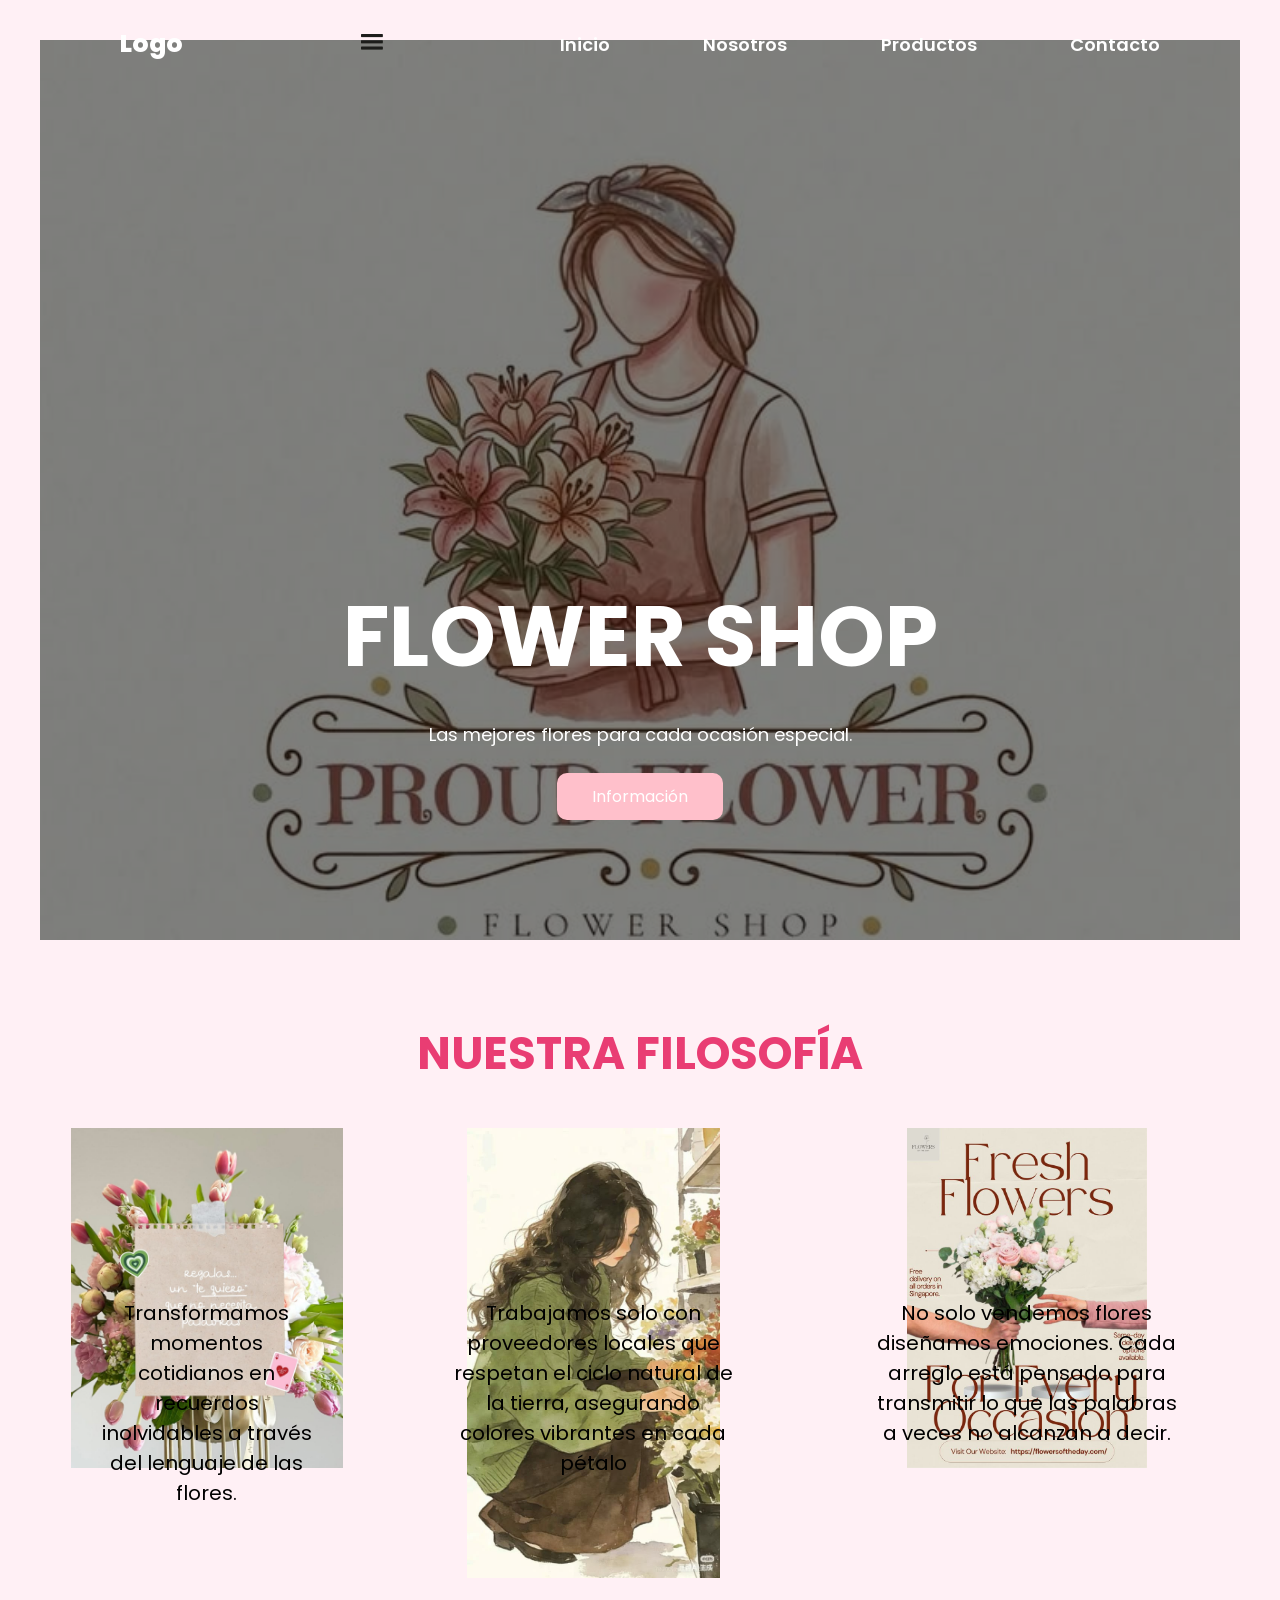
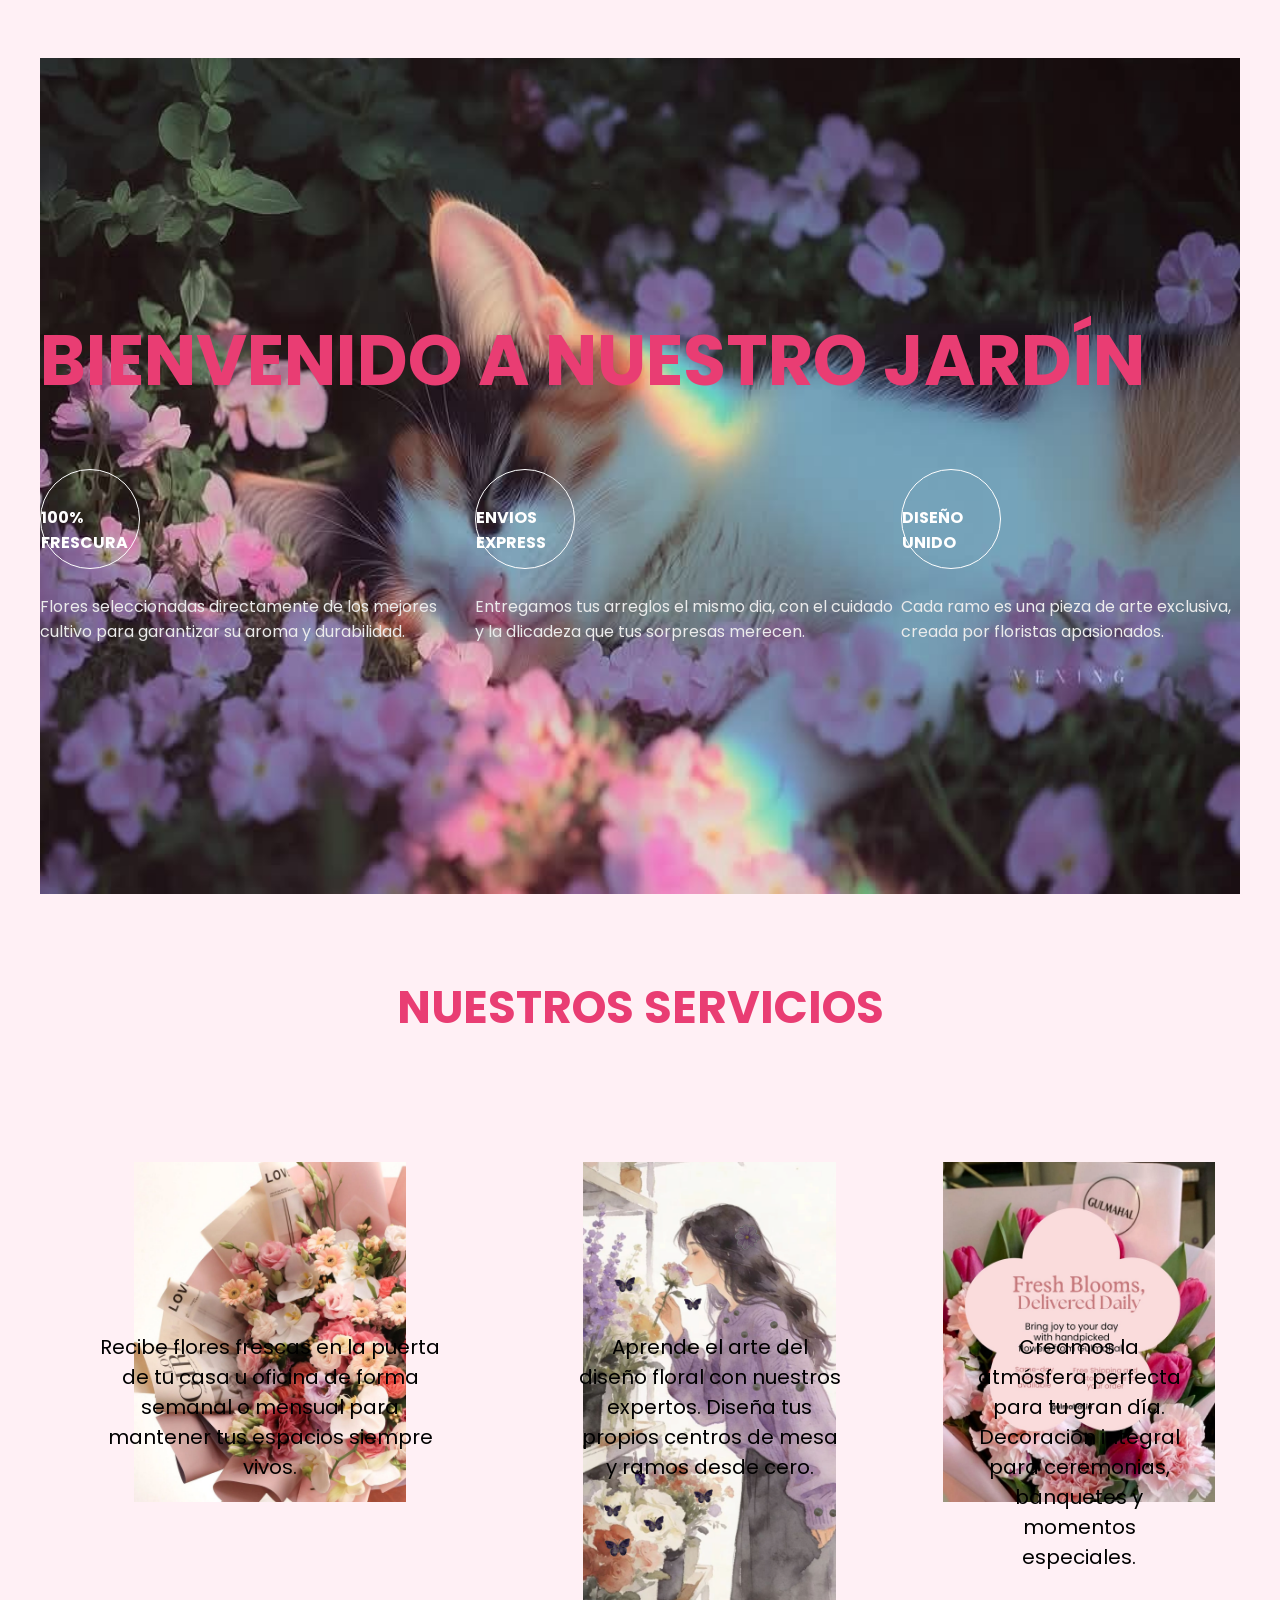
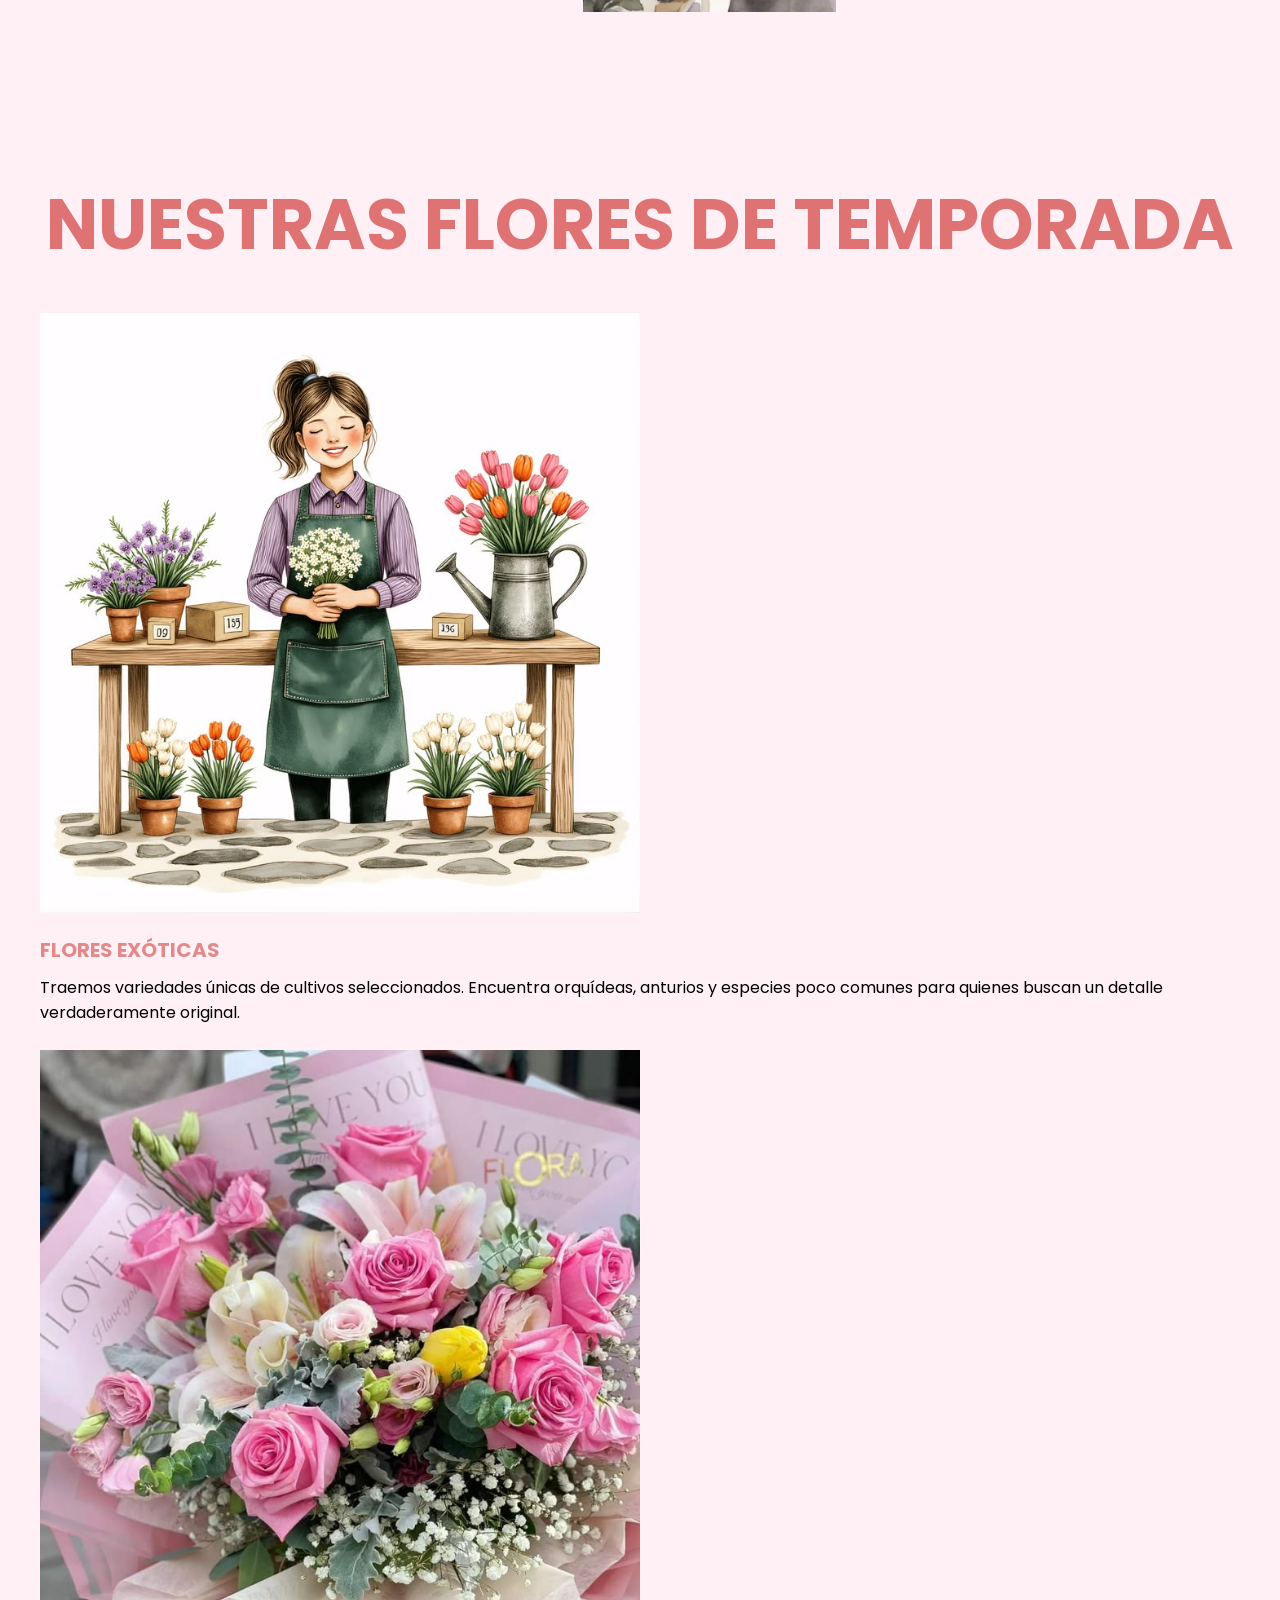
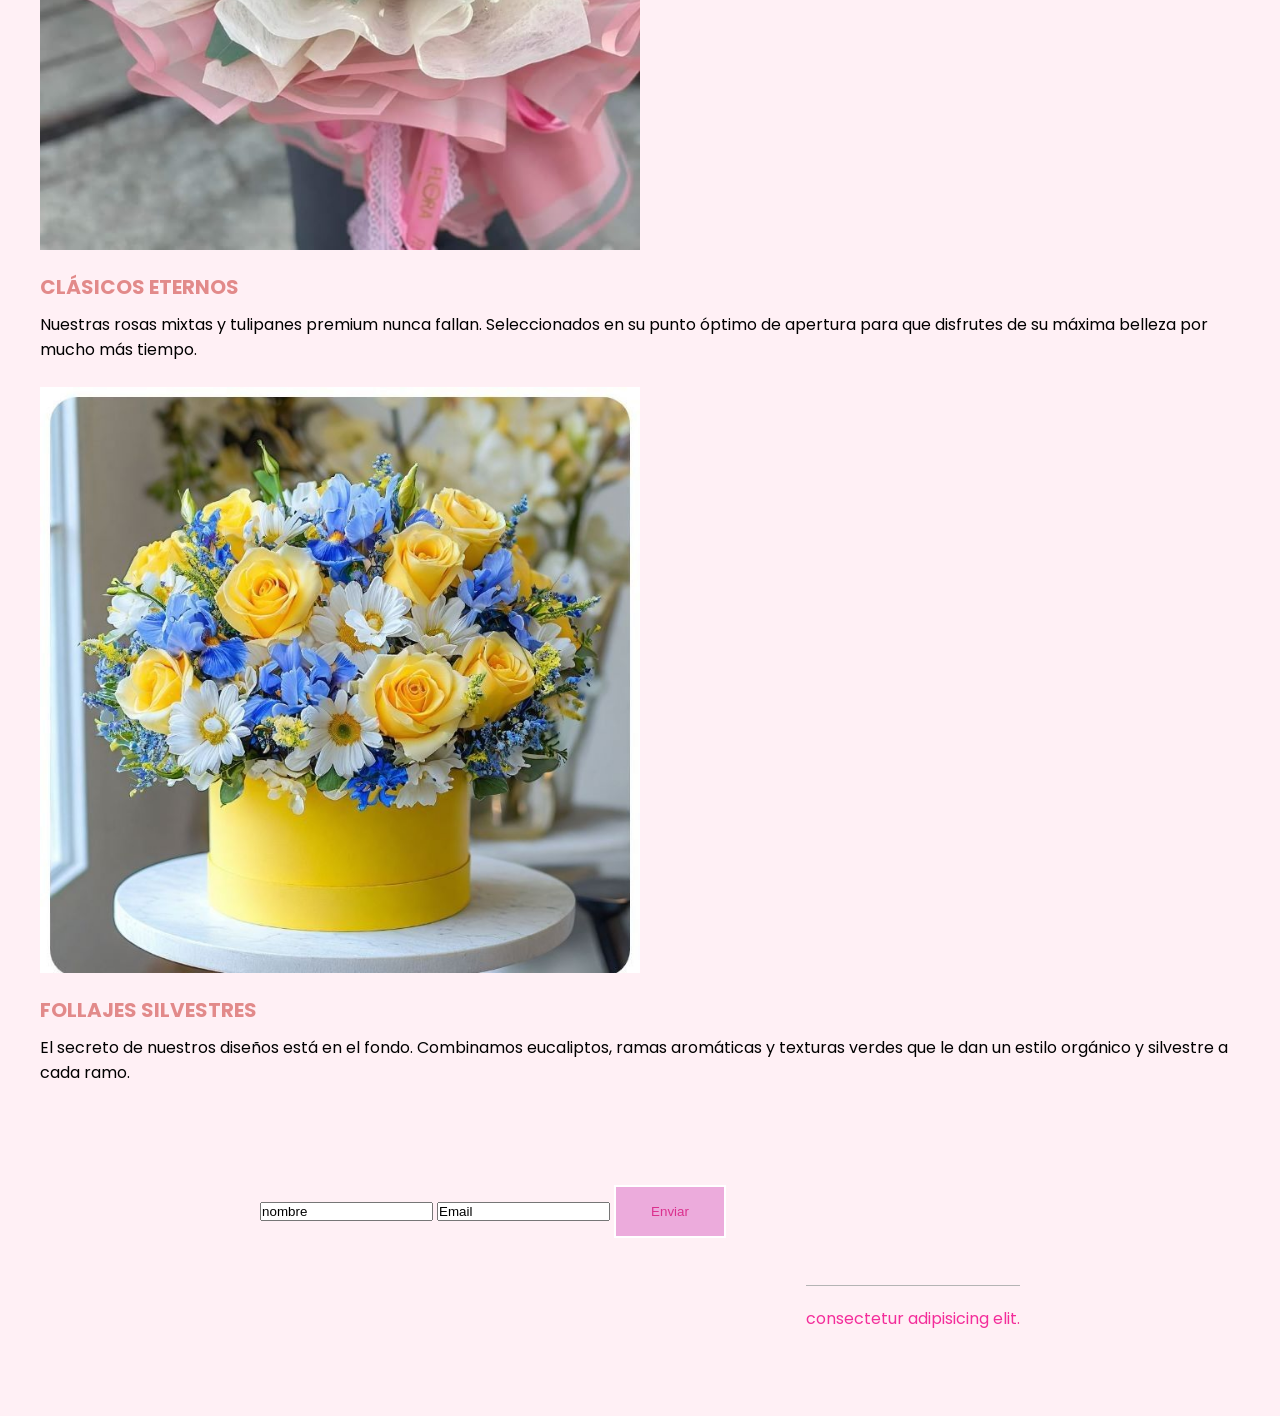
<file: index.html>
<!DOCTYPE html>
<html lang="es">
<head>
    <meta charset="UTF-8">
    <meta name="viewport" content="width=device-width, initial-scale=1.0">
    <title>Flower Shop</title>

    <link rel="stylesheet" href="style.css">
</head>

<body>


    <header class="header">

        <div class="menu container">

            <a href="#" class="logo">Logo</a>
            <label for="menu">
                  <img src="menu.png" class="menu-icono" alt="">
            </label>

            <nav class="navbar">
                <ul>
                    <li><a href="index.html">Inicio</a></li>
                    <li><a href="Sobre nosotros.html">Nosotros</a></li>
                    <li><a href="#">Productos</a></li>
                    <li><a href="contacto.html">Contacto</a></li>
                </ul>
            </nav>
         
            </div>


        </div>

        <div class="header-content container">

            <div class="header-txt">

                <h1>Flower Shop</h1>

                <p>
                    Las mejores flores para cada ocasión especial.
                </p>

                <a href="Sobre nosotros.html" class="btn-1">Información</a>

            </div>

        </div>

    </header>


    <section class="general container">

        <h2>NUESTRA FILOSOFÍA</h2>

        <div class="general-content">

            <div class="general-1">

                <p>
                    Transformamos momentos cotidianos en recuerdos inolvidables
                     a través del lenguaje de las flores.
                </p>
            </div>

            <div class="general-2">

                <p>
                    Trabajamos solo con proveedores locales que respetan el ciclo natural
                     de la tierra, asegurando colores vibrantes en cada pétalo
                </p>
            </div>

            <div class="general-3">
                
                <p>
                    No solo vendemos flores diseñamos emociones. Cada arreglo
                       está pensado para transmitir lo que las palabras a veces no alcanzan a decir.
                </p>
            </div>

        </div>

    </section>
    <section class="info-1">

        <div class="info-contnt container">

            <h2>BIENVENIDO A NUESTRO JARDÍN</h2>

            <div class="info-circle">
                
                <div class="circle-text">
                    <div class="circle-1">
                        <h3>100% Frescura</h3>
                    </div>
                    <p>
                        Flores seleccionadas directamente de los mejores cultivo para garantizar su aroma y
                        durabilidad.
                     
                    </p>
                </div>
                    
               <div class="circle-text">
                    <div class="circle-1">
                        <h3>Envios Express</h3>
                    </div>
                    <p>
                        Entregamos tus arreglos el mismo dia, con el cuidado y la dlicadeza que tus sorpresas 
                        merecen.
            
                    </p>
                </div>

               <div class="circle-text">
                    <div class="circle-1">
                    <h3>Diseño unido</h3>
                    </div>
                    <p>
                       Cada ramo es una pieza de arte exclusiva, creada por floristas apasionados.
                        
                    </p>
                </div>
 
            </div>

        </div>

    </section>

        <section class="general container">

         <h2>NUESTROS SERVICIOS</h2>

         <div class="general g content">

           <div class="general-content">

            <div class="general-4">

                <p>
                   Recibe flores frescas en la puerta de tu casa u oficina de
                    forma semanal o mensual para mantener tus espacios siempre vivos.
                </p>
            </div>

             <div class="general-content">

            <div class="general-5">

                <p>
                   Aprende el arte del diseño floral con nuestros expertos. Diseña tus propios
                    centros de mesa y ramos desde cero.
                </p>
            </div>

            <div class="general-content">

              <div class="general-6">

                 <p>
                     Creamos la atmósfera perfecta para tu gran día. Decoración integral
                      para ceremonias, banquetes y momentos especiales.
                 </p>
              </div>
            </div>
        </section>
    <section class="info-2">
        
        <div class="info-content container">

            <h2>Nuestras Flores de Temporada</h2>
            
            <div class="testi">
                
                <div class="testi-left">
                    <div class="testi-txt">
                        <img src="15.jpg">
                        <height 250px>
                        <h3> FLORES EXÓTICAS</h3>
                        <p>
                            Traemos variedades únicas de cultivos seleccionados. Encuentra orquídeas,
                             anturios y especies poco comunes para quienes buscan un detalle verdaderamente original.
                            
                        </p>
                    </div>
                    
                    <div class="testi-left">
                        <div class="testi-txt">
                        <img src="44.jpg">
                        <h3> CLÁSICOS ETERNOS</h3>
                        <p>
                            Nuestras rosas mixtas y tulipanes premium nunca fallan. Seleccionados en su punto
                             óptimo de apertura para que disfrutes de su máxima belleza por mucho más tiempo.
                    </div>
                    
                    <div class="testi-right">
                       <div class="testi-left">
                       <div class="testi-txt">
                        <img src="38.jpg">
                        <h3>FOLLAJES SILVESTRES</h3>
                        <p>
                            El secreto de nuestros diseños está en el fondo. Combinamos eucaliptos,
                             ramas aromáticas y texturas verdes que le dan un estilo orgánico y silvestre a cada ramo.
                        </p>
                    </div>

                 </div>
             
            </div>
        </div>

    </section>

    <footer class="footer container">
    
       <form>
            <input class="campo" type="text" placeholder="nombre">
            <input class="campo" type="email" placeholder="Email">
            <input type="submit" class="btn-2"value="Enviar">
        </form>
        <div class="footer-txt">
            <p>consectetur adipisicing elit.</p>

        </div>
     </footer>
   

                      
</body>
</html>
</file>
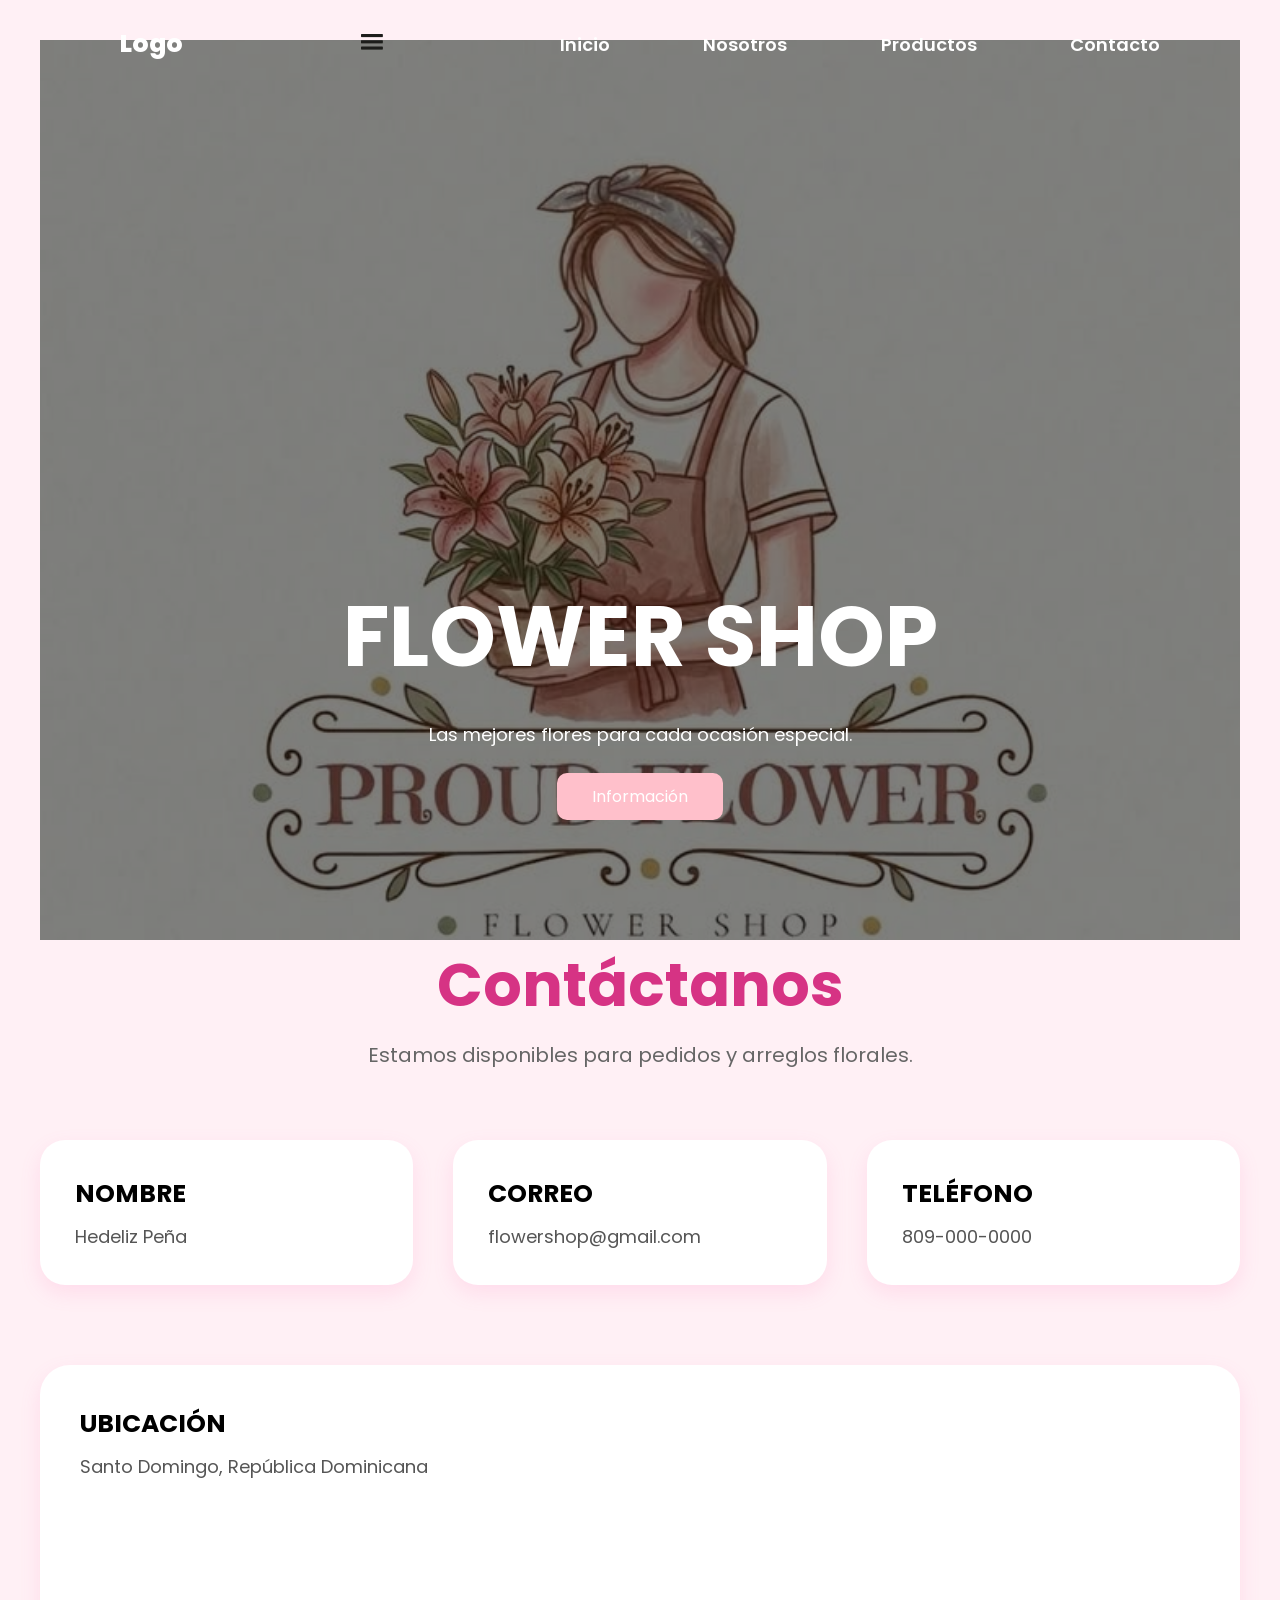
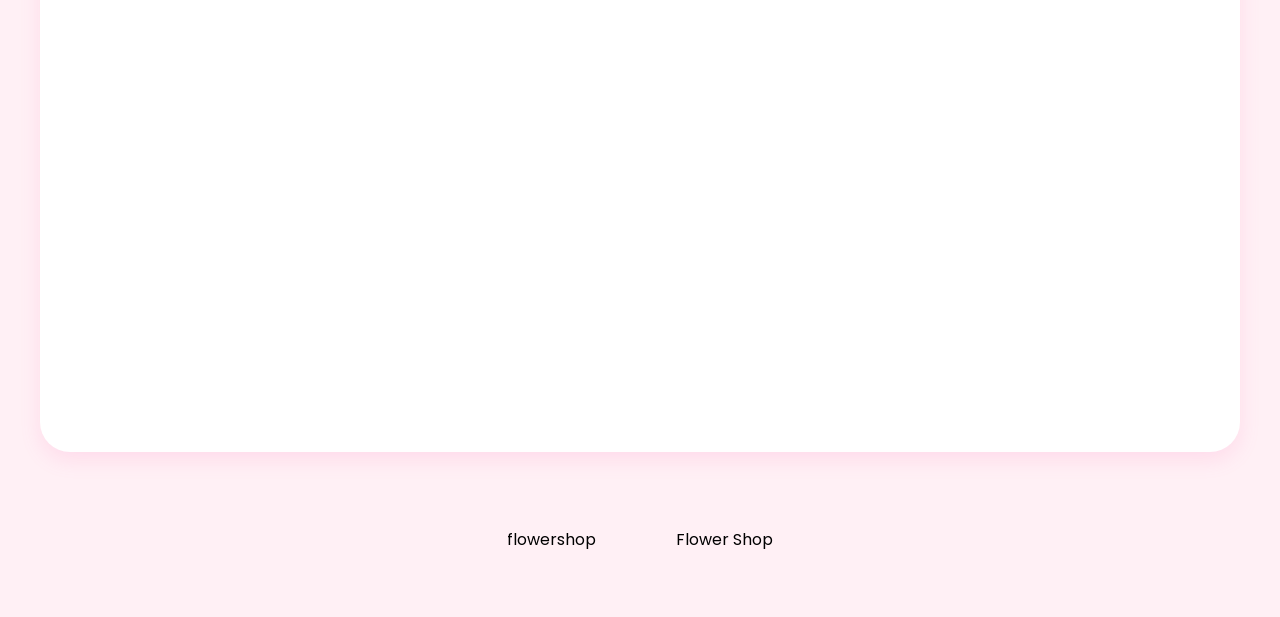
<file: Contacto.html>
<!DOCTYPE html>
<html lang="es">
<head>
    <meta charset="UTF-8">
    <meta name="viewport" content="width=device-width, initial-scale=1.0">
    <title>Flower Shop</title>

    <link rel="stylesheet" href="style.css">
</head>

<body>

<header class="header">

        <div class="menu container">

            <a href="#" class="logo">Logo</a>
            <label for="menu">
                  <img src="menu.png" class="menu-icono" alt="">
            </label>

            <nav class="navbar">
                <ul>
                    <li><a href="index.html">Inicio</a></li>
                    <li><a href="Sobre nosotros.html">Nosotros</a></li>
                    <li><a href="#">Productos</a></li>
                    <li><a href="contacto.html">Contacto</a></li>
                </ul>
            </nav>
         
            </div>


        </div>
        <div class="header-content container">

            <div class="header-txt">

                <h1>Flower Shop</h1>

                <p>
                    Las mejores flores para cada ocasión especial.
                </p>

                <a href="Sobre nosotros.html" class="btn-1">Información</a>

            </div>

        </div>

    </header>

    <h1 class="titulo-contacto">Contáctanos</h1>

<p class="texto-contacto">

Estamos disponibles para pedidos y arreglos florales.

</p>

<div class="fila-contacto">

    <div class="dato">

        <h3>Nombre</h3>

        <p>Hedeliz Peña</p>

    </div>

    <div class="dato">

        <h3>Correo</h3>

        <p>flowershop@gmail.com</p>

    </div>

    <div class="dato">

        <h3>Teléfono</h3>

        <p>809-000-0000</p>

    </div>

</div>

<div class="ubicacion">

    <h3>Ubicación</h3>

    <p>

    Santo Domingo, República Dominicana

    </p>

    <iframe 

    class="mapa"

      src="https://www.google.com/maps/embed?pb=!1m18!1m12!1m3!1d30225.84731897546!2d-69.931211!3d18.486058!2m3!1f0!2f0!3f0!3m2!1i1024!2i768!4f13.1!3m3!1m2!1s0x8ea5620c5d5f68f%3A0x6a4fb0f5f3f6dfe7!2sSanto%20Domingo!5e0!3m2!1ses!2sdo!4v1710000000000!5m2!1ses!2sdo"

    allowfullscreen=""

    loading="lazy">

    </iframe>

</div>

<footer class="footer">

    <p class="instagram">

        flowershop

    </p>

    <p class="Facebook">

       Flower Shop

    </p>

</footer>
</file>
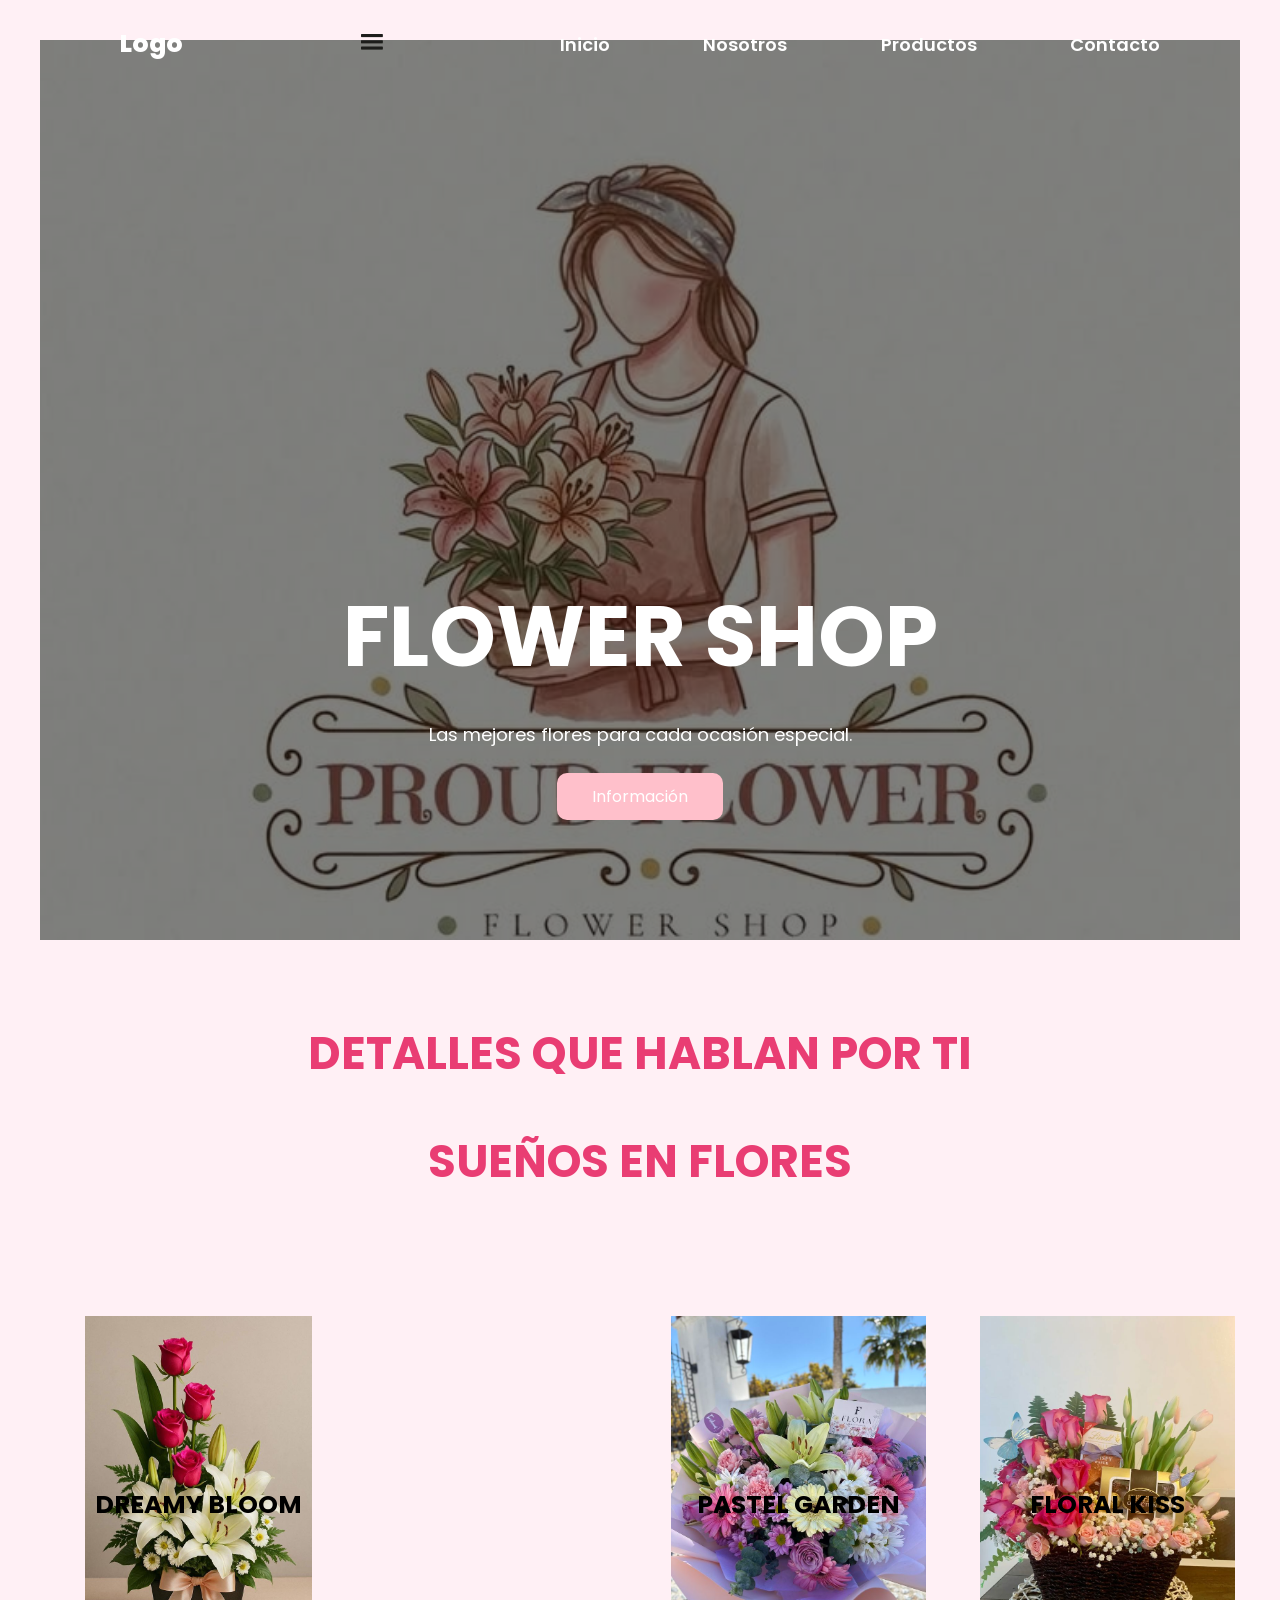
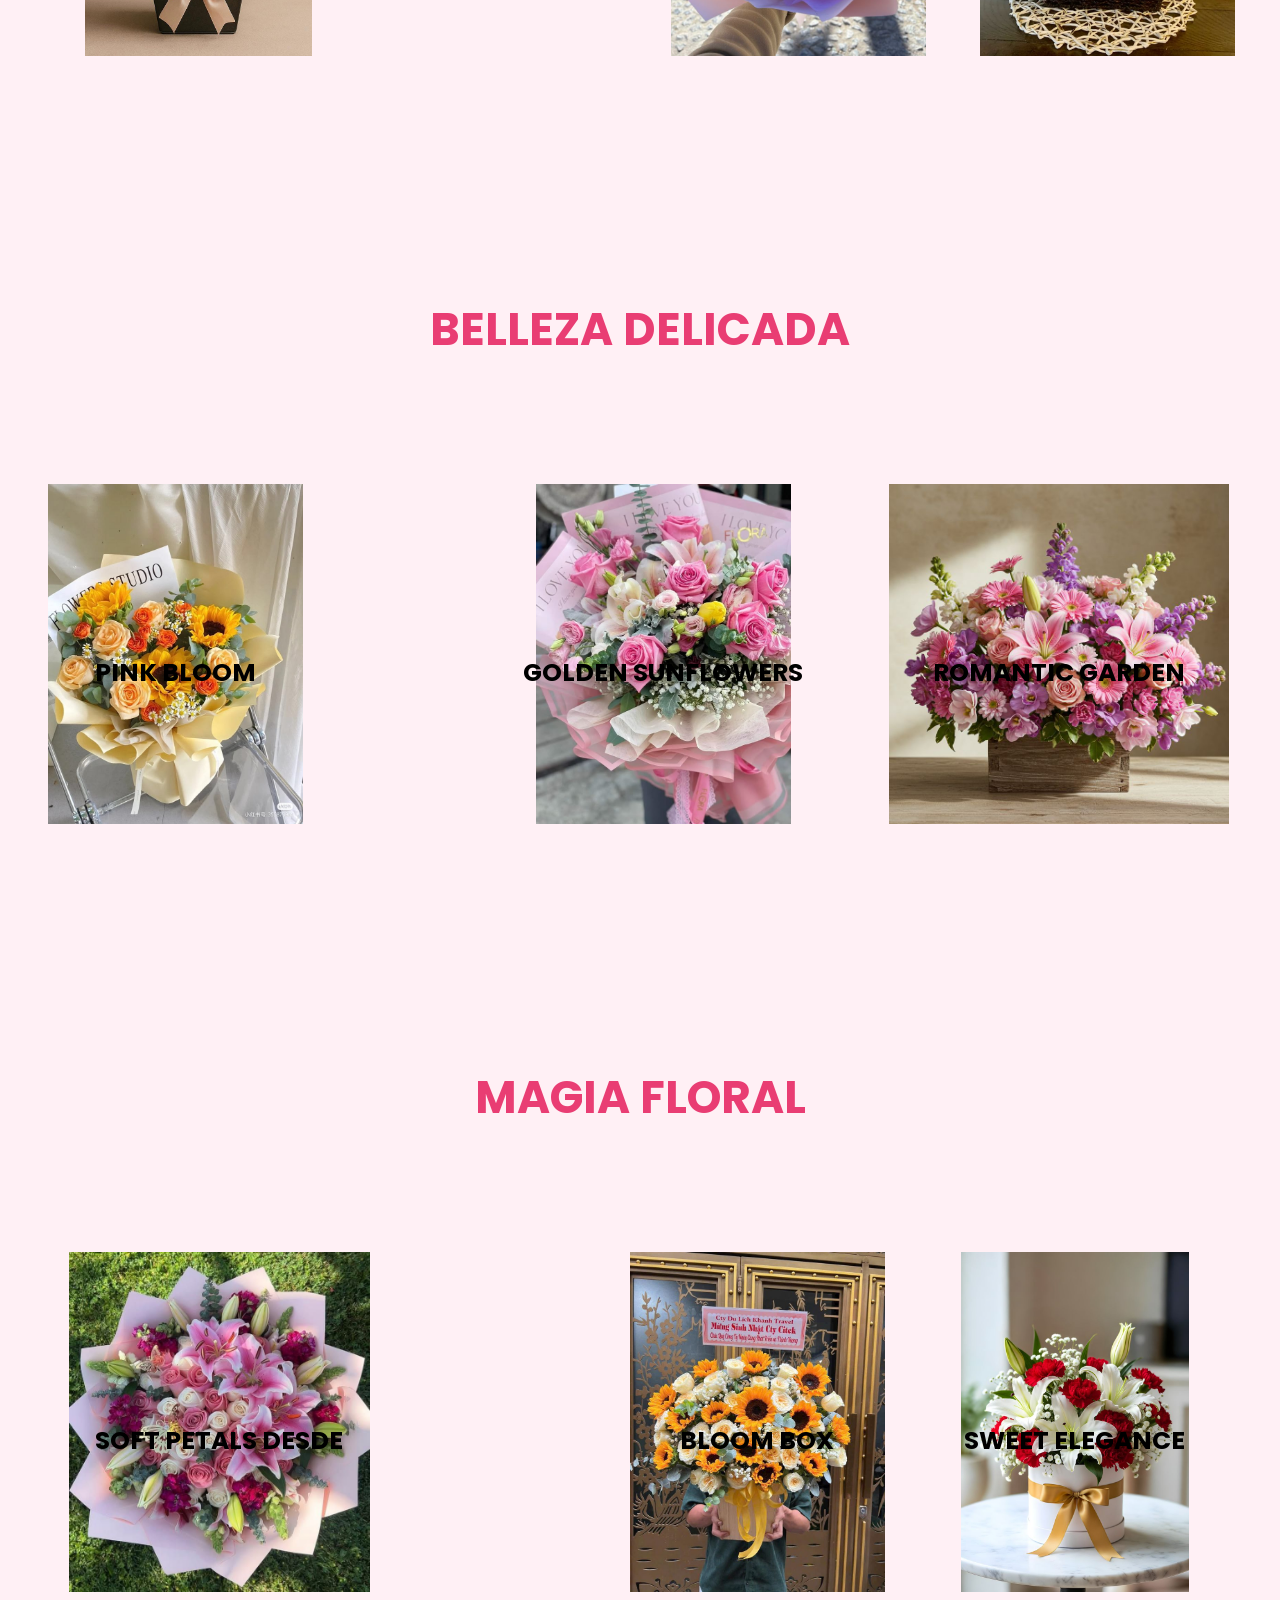
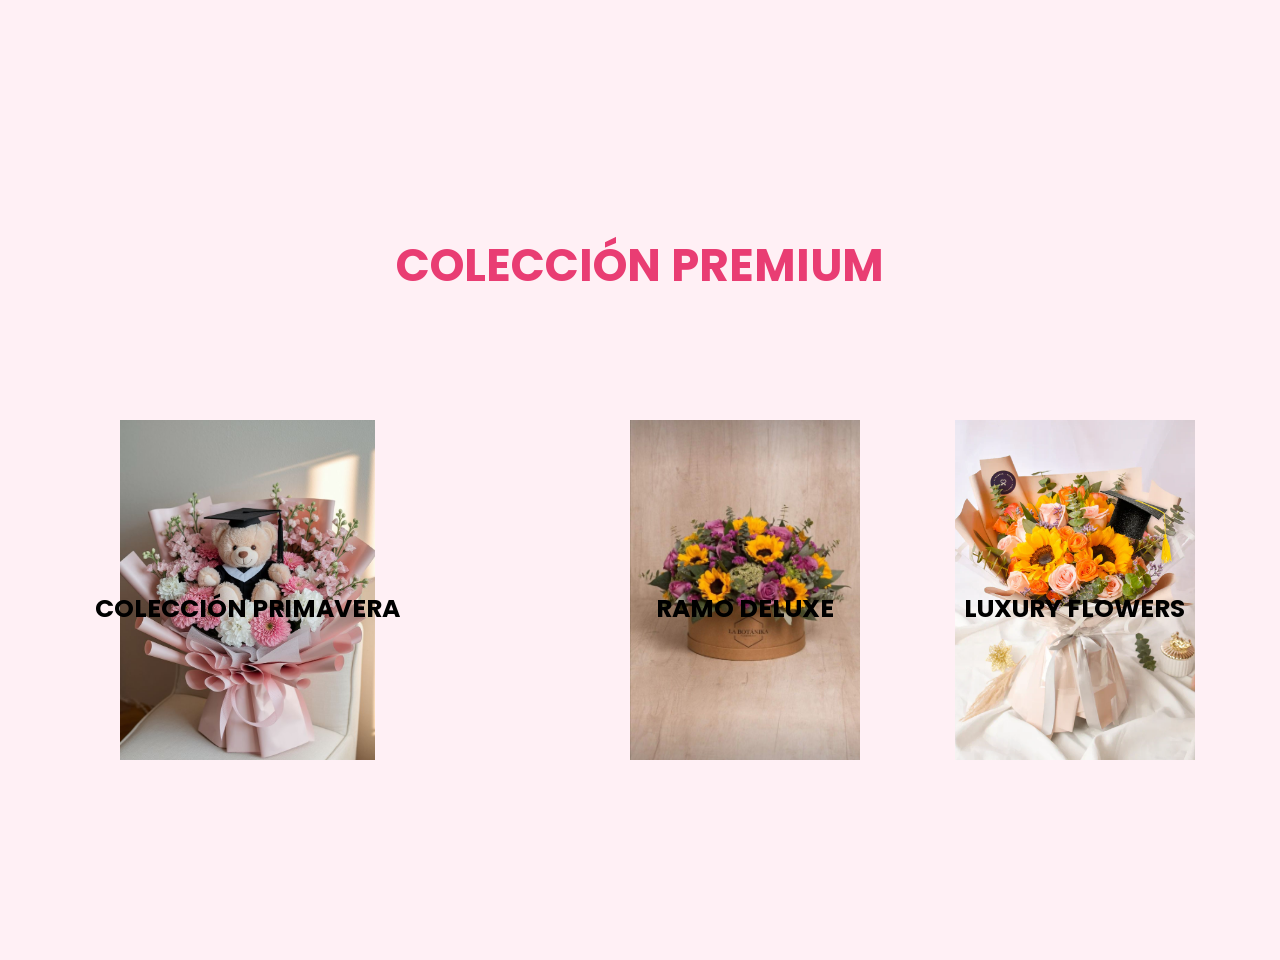
<file: Producto.html>
<!DOCTYPE html>
<html lang="es">
<head>
    <meta charset="UTF-8">
    <meta name="viewport" content="width=device-width, initial-scale=1.0">
    <title>Flower Shop</title>

    <link rel="stylesheet" href="style.css">
</head>

<body>
    
    



    <header class="header">

        <div class="menu container">

            <a href="#" class="logo">Logo</a>
            <label for="menu">
                  <img src="menu.png" class="menu-icono" alt="">
            </label>

            <nav class="navbar">
                <ul>
                    <li><a href="index.html">Inicio</a></li>
                    <li><a href="Sobre nosotros.html">Nosotros</a></li>
                    <li><a href="Producto.html">Productos</a></li>
                    <li><a href="contacto.html">Contacto</a></li>
                </ul>
            </nav>
         
            </div>


        </div>

        <div class="header-content container">

            <div class="header-txt">

                <h1>Flower Shop</h1>

                <p>
                    Las mejores flores para cada ocasión especial.
                </p>

                <a href="Sobre nosotros.html" class="btn-1">Información</a>

            </div>

        </div>

    </header>

   <section class="general container">

         <h2>DETALLES QUE HABLAN POR TI</h2>
          <h2>Sueños en Flores</h2>

         <div class="general g content">

           <div class="general-content">

            <div class="general-10">
                <h3>Dreamy Bloom</h3>
                

            </div>

             <div class="general-content">

            <div class="general-11">
                <h3>Pastel Garden</h3>
            
            </div>

            <div class="general-content">

              <div class="general-12">
                <h3>Floral Kiss</h3>
    
            
              </div>
            </div>
        </section>

        </div>

    </section>


   <section class="general container">

         <h2>Belleza delicada</h2>

         <div class="general g content">

           <div class="general-content">

            <div class="general-13">
                <h3>Pink Bloom</h3>

            
            </div>

             <div class="general-content">

            <div class="general-14">
                <h3> Golden Sunflowers</h3>

            
            
            </div>

            <div class="general-content">

              <div class="general-15">
                <h3> Romantic Garden</h3>
            
        
              </div>
            </div>
        </section>

        </div>

    </section>
    
    <section class="general container">

         <h2>Magia Floral</h2>

         <div class="general g content">

           <div class="general-content">

            <div class="general-16">
                <h3>Soft Petals Desde</h3>

            </div>

             <div class="general-content">

            <div class="general-17">
                <h3> Bloom Box</h3>
                
            </div>

            <div class="general-content">

              <div class="general-18">
                <h3>Sweet Elegance</h3>

              </div>
            </div>
        </section>

        </div>

    </section>
    
   <section class="general container">

         <h2>COLECCIÓN PREMIUM</h2>

         <div class="general g content">

           <div class="general-content">

            <div class="general-19">
                <h3>Colección Primavera</h3>
                
            </div>

             <div class="general-content">

            <div class="general-20">
                <h3>Ramo Deluxe</h3>
                
            </div>

            <div class="general-content">

              <div class="general-21">
                 <h3>Luxury Flowers</h3>

              </div>
            </div>
        </section>

        </div>

    </section>



</body>    
</html>
</file>
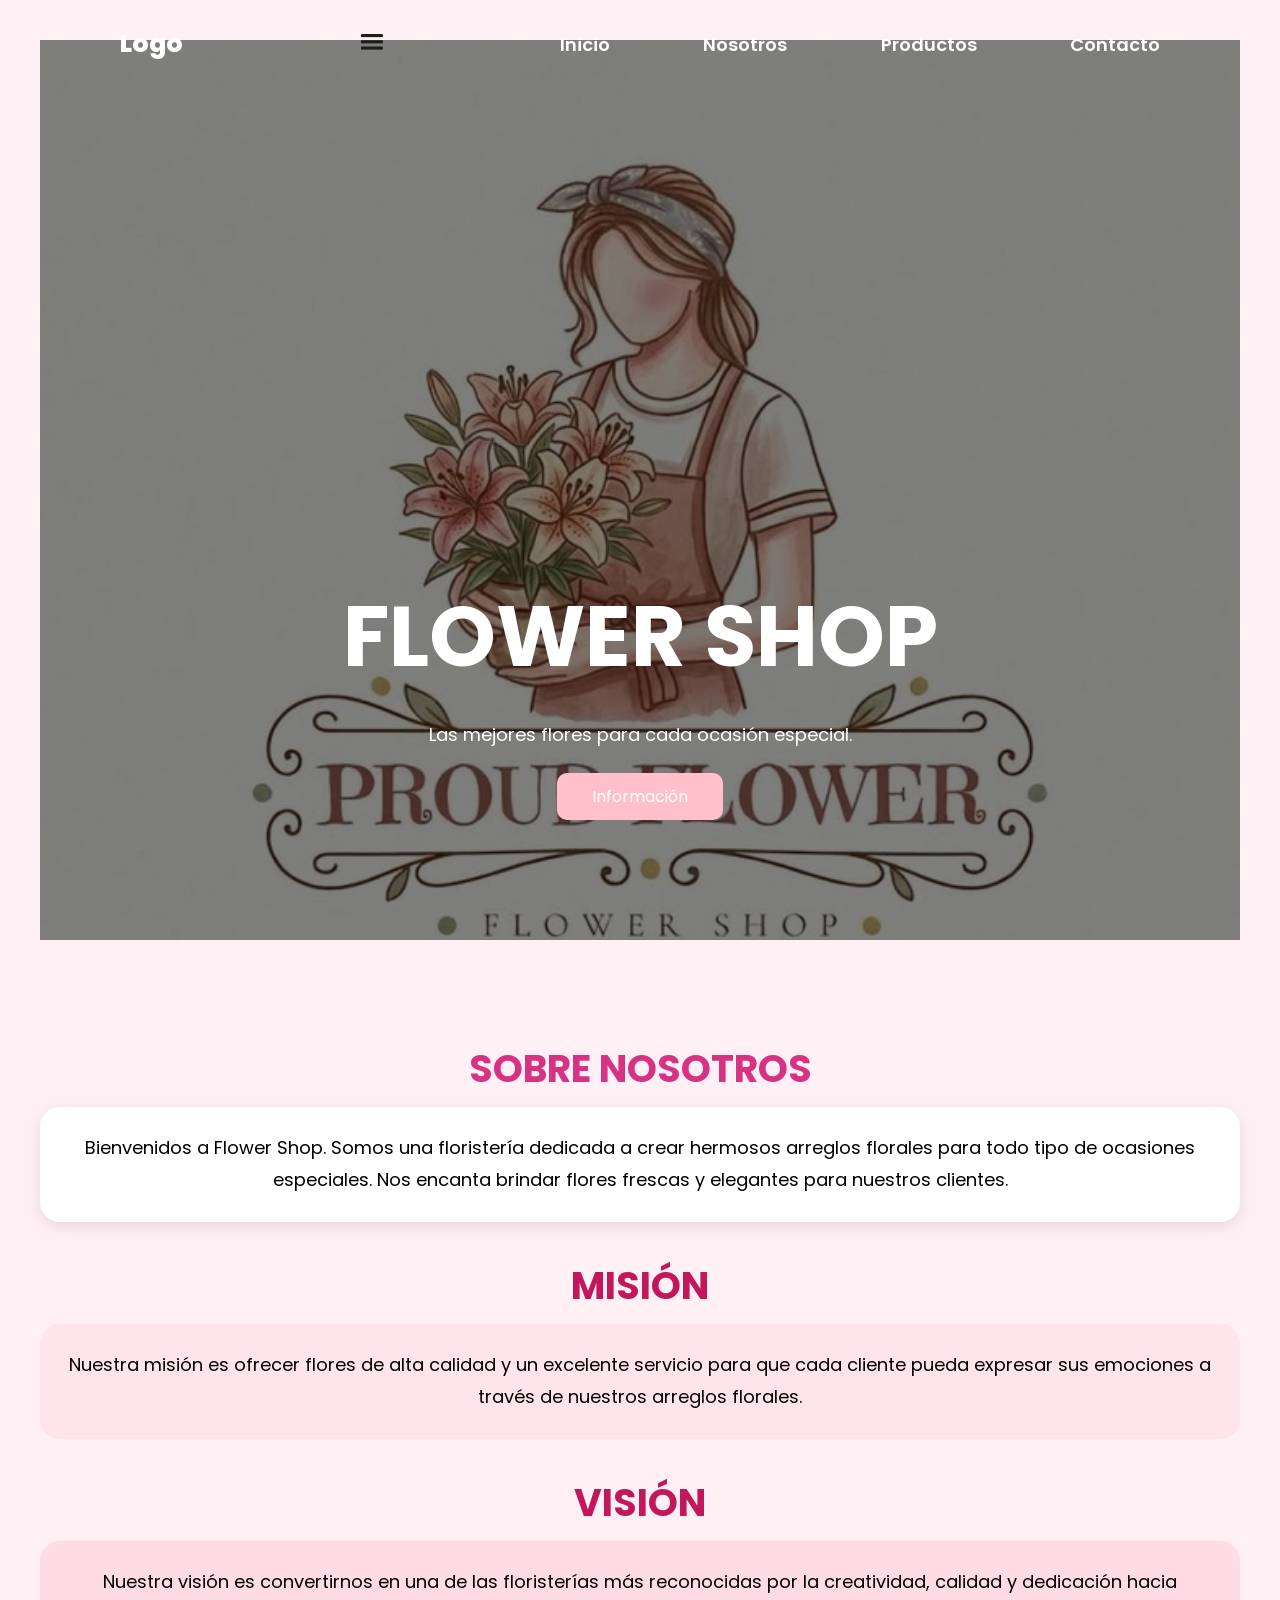
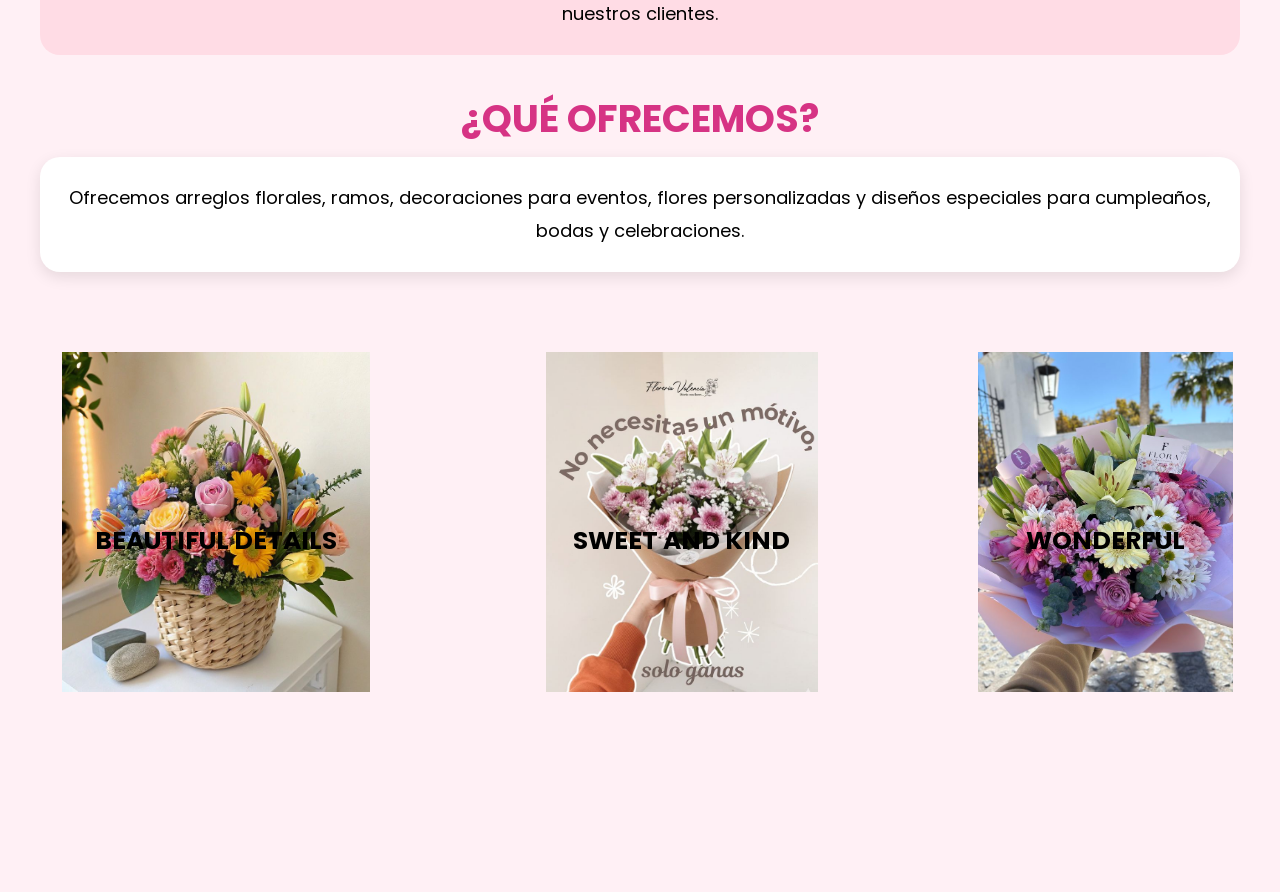
<file: Sobre nosotros.html>
<!DOCTYPE html>
<html lang="es">
<head>
    <meta charset="UTF-8">
    <meta name="viewport" content="width=device-width, initial-scale=1.0">
    <title>Flower Shop</title>

    <link rel="stylesheet" href="style.css">
</head>

<body>


    <header class="header">

        <div class="menu container">

            <a href="#" class="logo">Logo</a>
            <label for="menu">
                  <img src="menu.png" class="menu-icono" alt="">
            </label>

            <nav class="navbar">
                <ul>
                    <li><a href="index.html">Inicio</a></li>
                    <li><a href="Sobre nosotros.html">Nosotros</a></li>
                    <li><a href="Producto.html">Productos</a></li>
                    <li><a href="contacto.html">Contacto</a></li>
                </ul>
            </nav>
         
            </div>


        </div>

        <div class="header-content container">

            <div class="header-txt">

                <h1>Flower Shop</h1>

                <p>
                    Las mejores flores para cada ocasión especial.
                </p>

                <a href="Sobre nosotros.html" class="btn-1">Información</a>

            </div>

        </div>

    </header>
     
    <section class="general container">
    
        <h3 class="titulo-sobre">Sobre Nosotros</h3>

<p class="texto-sobre">

Bienvenidos a Flower Shop. Somos una floristería dedicada a crear
hermosos arreglos florales para todo tipo de ocasiones especiales. Nos encanta
brindar flores frescas y elegantes para nuestros clientes.
</p>

<h3 class="titulo-mision">Misión</h3>

<p class="texto-mision">

Nuestra misión es ofrecer flores de alta calidad y un excelente servicio para que
cada cliente pueda expresar sus emociones a través de nuestros arreglos florales.

</p>

<h3 class="titulo-vision">Visión</h3>

<p class="texto-vision">

Nuestra visión es convertirnos en una de las floristerías más reconocidas por la
creatividad, calidad y dedicación hacia nuestros clientes.

</p>

<h3 class="titulo-ofrecemos">¿Qué Ofrecemos?</h3>

<p class="texto-ofrecemos">

 Ofrecemos arreglos florales, ramos, decoraciones para eventos, flores
 personalizadas y diseños especiales para cumpleaños, bodas y celebraciones.

</p>

    <section class="general container">

        <div class="general-content">

            <div class="general-7">
                <h3>Beautiful details</h3>

            
            </div>

            <div class="general-8">
                <h3>Sweet and kind</h3>

            </div>

            <div class="general-9">
                <h3>Wonderful</h3>

            
            </div>

    </section>
    
</body>
</html>
</file>
<file: style.css>
@import url('https://fonts.googleapis.com/css2?family=Poppins:ital,wght@0,100;0,200;0,300;0,400;0,500;0,600;0,700;0,800;0,900;1,100;1,200;1,300;1,400;1,500;1,600;1,700;1,800;1,900&display=swap');

*{
    margin: 0;
    padding: 0;
    box-sizing: border-box;
    text-decoration: none;
    list-style: none;
}

body{
    font-family: Arial, Helvetica, sans-serif;
}


.container{
    max-width: 1200px;
    margin: 0 auto;
}

.header{
    background-image:
    linear-gradient(
        rgba(0,0,0,0.5),
        rgba(0,0,0,0.5)),
        url('11.jpg');

    background-position: center 30%;
    background-repeat: no-repeat;
    background-size: cover;

    min-height: 100vh;

    display: flex;
    align-items: flex-end;
}


.menu{
    position: absolute;

    top: 0;
    left: 0;
    right: 0;

    z-index: 1000;

    display: flex;
    justify-content: space-between;
    align-items: center;

    padding: 25px 80px;
}


.logo{
    color: white;
    font-size: 25px;
    font-weight: 800;
}

.navbar ul{
    display: flex;
    justify-content: space-between;
    align-items: center;

    width: 600px;
}

.navbar ul li a{
    color: white;
    font-size: 18px;
    font-weight: 600;
}

.navbar ul li a:hover{
    color: pink;
}

.header-content{
    width: 100%;
    text-align: center;

    padding-bottom: 120px;
}

.header-txt h1{
    color: white;
    font-size: 85px;
    text-transform: uppercase;

    margin-bottom: 20px;
}

.header-txt p{
    color: white;
    font-size: 18px;

    padding: 0 250px;

    margin-bottom: 25px;
}


.btn-1{
    display: inline-block;

    padding: 11px 35px;

    background-color: pink;

    color: white;

    border-radius: 10px;
}

.btn-1:hover{
    background-color: rgb(233, 122, 141);
}


.general{
    padding: 80px 0;
    text-align: center;
}

.general h2{
    font-size: 45px;
    margin-bottom: 40px;
}

.general-content{
    display: flex;
    justify-content: space-between;
    gap: 20px;
}

.general-1 p{
    font-size: 20px;
    line-height: 1.5;
}

.general-2 p{
    font-size: 20px;
    line-height: 1.5;
}

.general-3 p{
    font-size: 20px;
    line-height: 1.5;
}

.general-4 p{
    font-size: 20px;
    line-height: 1.5;
}

.general-5 p{
    font-size: 20px;
    line-height: 1.5;
}

.general-6 p{
    font-size: 20px;
    line-height: 1.5;
}



.general-1 {
    background-image: url(16.jpg);
    background-position: center center;
    background-repeat: no-repeat;
    background-size: contain;
    height: 250px;
    padding: 170px 55px;

    
}

.general-2 {
    background-image: url(19.jpg);
    background-position: center center;
    background-repeat: no-repeat;
    background-size: contain;
    height: 450px;
    padding: 170px 55px;

}

.general-3 {
    background-image: url(24.jpg);
    background-position: center center;
    background-repeat: no-repeat;
    background-size: contain;
    height: 250px;
    padding: 170px 55px;

}

.general-4 {
    background-image: url(18jpg.jpg);
    background-position: center center;
    background-repeat: no-repeat;
    background-size: contain;
    height: 300px;
    padding: 170px 55px;

}

.general-5 {
    background-image: url(21.png);
    background-position: center center;
    background-repeat: no-repeat;
    background-size: contain;
    height: 450px;
    padding: 170px 55px;

}

.general-6 {
    background-image: url(23.jpg);
    background-position: center center;
    background-repeat: no-repeat;
    background-size: contain;
    height: 300px;
    padding: 170px 55px;

}

h2 {
    font-size: 70px;
    text-transform: uppercase;
    color: #e93d73;
}

 h3 {
   font-size: 25px;
   color:#000000;
   text-transform: uppercase;
   margin-bottom: 10px;
}

 p {
    color:#000000;
    font-size: 16px;
} 

.info-1 {
    padding: 250px 0;
    background-image: url(36.jpg);
    background-position: center center;
    background-repeat: no-repeat;
   background-size: 100% 100% ;
}

.info-content {
    text-align: center;
}

.info-content h2, span {
    color:#df7272;
}

.info-circle {
    display: flex;
    justify-content: space-between;
    margin-top: 55px
}

.circle-txt {
    width: 25%;
    display: flex;
    flex-direction: column;
    align-items: center;
    text-align: center;
    margin: 0 10px;
}

.circle-1 {
    height: 100px;
    width: 100px;
    border: 1px solid #ffffff;
    border-radius: 50%;
    padding-top: 35px;
}

.circle-1 {
    color: #c2b1b1;
    font-size: 16;
}

.circle-1 h3 {
    color: #ffffff;
    font-size: 16px;
}

.circle-text p {
    color:#ebebeb;
    margin-top: 25px;
}


.testi {
    display: flex;
    align-items: center;
    text-align: left;
    margin-top: 35px;
}


.testi-txt {
    margin-bottom: 25px;
}

.testi-txt img {
    width: 50%;
    margin-bottom: 15px;
}

.testi-txt h3 {
    font-size: 20px;
    color:#e28a8a;
}

.test-txt p {
    color:#ebebeb;
    font-size: 16px;
}
.footer {
    padding: 100px 0 0 0;
    text-align: center;
}

.form {
    margin-top: 35px;
}

.form {
    margin-right: 10px;
    padding: 17px 35px;
    border: 2px solid #b4b4b4;
    outline: none;
    color: #1b1b1b;
}

.campo::placeholder {
    color: #000000;
}

.btn-2 {
    padding: 17px 35px;
    border: 2px solid #ffffff;
    background-color: #ecabdc;
    color: #db308e;
}

.footer-txt {
    margin-top: 100px;
    border-top: 1px solid #b4b4b4;
    padding: 20px 0;
}

.footer-txt p {
    color: #f32d9a;
    font-size: 16px;
}

body {
    background-color: #fff0f5;
    font-family: Poppins, sans-serif;
    padding: 20px;

}

.titulo-principal{
    text-align: center;
    color: #ff8fab;
    font-size: 60px;
    margin-bottom: 40px;
}

.titulo-sobre{
   color: #d63384;
   font-size: 38px;
   margin-top: 20px;

}

.texto-sobre{
    background-color: white;
    padding: 25px;
    border-radius: 20px;
    font-size: 18px;
    line-height: 1.8;
    box-shadow: 0 5px 15px rgba(0,0,0,0.1);

}

.titulo-mision{
    color: #c2185b;
    font-size: 38px;
    margin-top: 35px;

}

.texto-mision{
    background-color: #ffe4ec;
    padding: 25px;
    border-radius: 20px;
    font-size: 18px;
    line-height: 1.8;
}

.titulo-vision{
    color: #c2185b;
    font-size: 38px;
    margin-top: 35px;

}

.texto-vision{
    background-color: #ffdce5;
    padding: 25px;
    border-radius: 20px;
    font-size: 18px;
    line-height: 1.8;
}

.titulo-ofrecemos{
    color: #d63384;
    font-size: 38px;
    margin-top: 35px;
}

.texto-ofrecemos {
    background-color: white;
    padding: 25px;
    border-radius: 20px;
    font-size: 18px;
    line-height: 1.8;
    box-shadow: 0 5px 15px rgba(0,0,0,0.1);
}

.general-7 {
    background-image: url(40.jpg);
    background-position: center center;
    background-repeat: no-repeat;
    background-size: contain;
    height: 250px;
    padding: 170px 55px;

    
}

.general-8 {
    background-image: url(41.jpg);
    background-position: center center;
    background-repeat: no-repeat;
    background-size: contain;
    height: 250px;
    padding: 170px 55px;

    
}

.general-9 {
    background-image: url(42.jpg);
    background-position: center center;
    background-repeat: no-repeat;
    background-size: contain;
    height: 250px;
    padding: 170px 55px;

}

body{

    background-color: #fff0f5;

    font-family: Poppins, sans-serif;

    padding: 40px;

}

body{

    background-color: #fff0f5;

    font-family: Poppins, sans-serif;

    padding: 40px;

}


.titulo-contacto{

    text-align: center;

    color: #d63384;

    font-size: 60px;

    margin-bottom: 10px;

}


.texto-contacto{

    text-align: center;

    color: #666;

    font-size: 20px;

    margin-bottom: 70px;

}


.fila-contacto{

    display: flex;

    justify-content: space-between;

    align-items: flex-start;

    gap: 40px;

    margin-bottom: 80px;

}


.dato{

    flex: 1;

    background-color: white;

    padding: 35px;

    border-radius: 25px;

    box-shadow: 0 8px 20px rgba(255,105,180,0.15);

}

.dato h2{

    color: #c2185b;

    font-size: 28px;

    margin-bottom: 15px;

}

.dato p{

    color: #555;

    font-size: 18px;

}

.ubicacion{

    background-color: white;

    padding: 40px;

    border-radius: 30px;

    box-shadow: 0 8px 20px rgba(255,105,180,0.15);

}

.ubicacion h2{

    color: #d63384;

    font-size: 35px;

    margin-bottom: 15px;

}

.ubicacion p{

    color: #555;

    font-size: 18px;

    margin-bottom: 25px;

}


.mapa{

    width: 100%;

    height: 500px;

    border: none;

    border-radius: 25px;

}


.footer{

    display: flex;

    justify-content: center;

    gap: 80px;

    margin-top: 50px;

    padding: 25px;

}

.social{

    font-size: 20px;

    font-weight: bold;

    cursor: pointer;

    transition: 0.3s;

}


.flowershop {

    color: #e1306c;

}

.Flower Shop {

    color: #1877f2;
 
}

.social:hover{

    transform: scale(1.1);

}

.general-10 {
    background-image: url(46.jpg);
    background-position: center center;
    background-repeat: no-repeat;
    background-size: contain;
    height: 250px;
    padding: 170px 55px;
}

.general-11 {
    background-image: url(42.jpg);
    background-position: center center;
    background-repeat: no-repeat;
    background-size: contain;
    height: 250px;
    padding: 170px 55px;
}

.general-12 {
    background-image: url(45.jpg);
    background-position: center center;
    background-repeat: no-repeat;
    background-size: contain;
    height: 250px;
    padding: 170px 55px;
}

.general-13 {
    background-image: url(39.jpg);
    background-position: center center;
    background-repeat: no-repeat;
    background-size: contain;
    height: 250px;
    padding: 170px 55px;
}

.general-14 {
    background-image: url(44.jpg);
    background-position: center center;
    background-repeat: no-repeat;
    background-size: contain;
    height: 250px;
    padding: 170px 55px;
}

.general-15 {
    background-image: url(47.jpg);
    background-position: center center;
    background-repeat: no-repeat;
    background-size: contain;
    height: 250px;
    padding: 170px 55px;
}

.general-16 {
    background-image: url(48.jpg);
    background-position: center center;
    background-repeat: no-repeat;
    background-size: contain;
    height: 250px;
    padding: 170px 55px;
}

.general-17 {
    background-image: url(49.jpg);
    background-position: center center;
    background-repeat: no-repeat;
    background-size: contain;
    height: 250px;
    padding: 170px 55px;
}

.general-18 {
    background-image: url(50.jpg);
    background-position: center center;
    background-repeat: no-repeat;
    background-size: contain;
    height: 250px;
    padding: 170px 55px;
}

.general-19 {
    background-image: url(51.jpg);
    background-position: center center;
    background-repeat: no-repeat;
    background-size: contain;
    height: 250px;
    padding: 170px 55px;
}

.general-20 {
    background-image: url(370.jpg);
    background-position: center center;
    background-repeat: no-repeat;
    background-size: contain;
    height: 250px;
    padding: 170px 55px;
}

.general-21 {
    background-image: url(8.webp);
    background-position: center center;
    background-repeat: no-repeat;
    background-size: contain;
    height: 250px;
    padding: 170px 55px;
}
</file>
